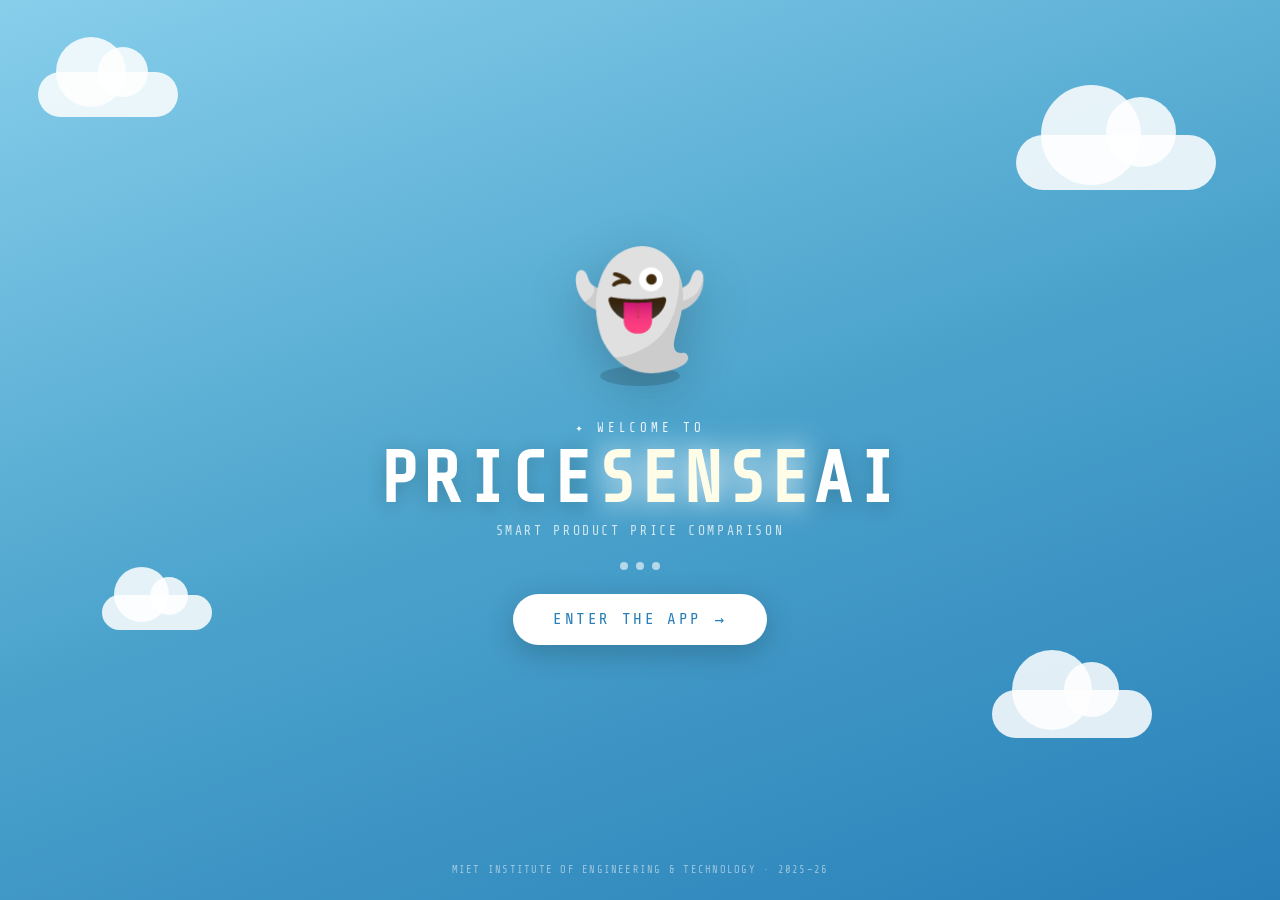
<file: frontend/index.html>
<!DOCTYPE html>
<html lang="en">
<head>
  <meta charset="UTF-8"/>
  <meta name="viewport" content="width=device-width, initial-scale=1.0"/>
  <meta name="description" content="PriceSenseAI — Compare book prices across Amazon, Flipkart & Snapdeal instantly"/>
  <title>PriceSenseAI — Smart Book Price Comparison</title>
  <link href="https://fonts.googleapis.com/css2?family=Share+Tech+Mono&family=Nunito:wght@300;400;600;700&display=swap" rel="stylesheet"/>
  <link rel="stylesheet" href="style.css"/>
</head>
<body>

<!-- ═══════════════════════════════════════════
     SPLASH SCREEN
═══════════════════════════════════════════ -->
<div id="splash">
  <div class="clouds">
    <div class="cloud c1"></div>
    <div class="cloud c2"></div>
    <div class="cloud c3"></div>
    <div class="cloud c4"></div>
  </div>

  <div class="splash-content">
    <div class="ghost-container">
      <div class="ghost-emoji">👻</div>
      <div class="ghost-shadow"></div>
    </div>

    <p class="splash-welcome">✦ WELCOME TO</p>
    <h1 class="splash-brand">PRICE<span>SENSE</span>AI</h1>
    <p class="splash-tagline">SMART PRODUCT PRICE COMPARISON</p>

    <div class="splash-dots">
      <span></span><span></span><span></span>
    </div>

    <button class="splash-btn" id="enterBtn" onclick="enterApp()">
      <span class="btn-text">ENTER THE APP</span>
      <span class="btn-arrow">→</span>
    </button>
  </div>

  <div class="splash-footer">
    MIET INSTITUTE OF ENGINEERING &amp; TECHNOLOGY · 2025–26
  </div>
</div>


<!-- ═══════════════════════════════════════════
     MAIN APP
═══════════════════════════════════════════ -->
<div id="app">

  <!-- HEADER -->
  <header id="header">
    <div class="header-inner">
      <div class="logo">
        <span class="logo-icon">👻</span>
        <div>
          <div class="logo-text">PRICE<span>SENSE</span>AI</div>
          <div class="logo-sub">Smart Product Price Comparison</div>
        </div>
      </div>
      <div class="header-right">
        <div class="status-dot"></div>
        <span class="badge">✦ AI POWERED</span>
      </div>
    </div>
  </header>

  <!-- HERO SECTION -->
  <section class="hero">
    <div class="hero-bg-text">COMPARE</div>
    <div class="hero-content">
      <div class="eyebrow">✦ REAL-TIME PRICE TRACKING ACROSS 3 PLATFORMS</div>
      <h1 class="hero-title">
        FIND THE <em>BEST</em><br/>PRICE FOR ANY<br/><em>PRODUCT</em>
      </h1>
      <p class="hero-sub">
        Compare prices across Amazon, Flipkart & Snapdeal instantly<br/>
        AI-powered predictions tell you the <strong>best time to buy</strong>.
      </p>

      <!-- SEARCH BOX -->
      <div class="search-container">
        <div class="search-box" id="searchBox">
          <span class="search-icon">🔍</span>
          <input
            type="text"
            id="searchInput"
            placeholder="Search phones, laptops, books..."
            autocomplete="off"
            spellcheck="false"
          />
          <button class="search-btn" id="searchBtn" onclick="doSearch()">
            COMPARE
          </button>
        </div>
        <div class="suggestions">
          <span class="sug-label">TRY:</span>
          <button class="sug-chip" onclick="quickSearch('iPhone 15')">iPhone 15</button>
          <button class="sug-chip" onclick="quickSearch('Atomic Habits')">Atomic Habits</button>
          <button class="sug-chip" onclick="quickSearch('MacBook Air M2')">MacBook Air M2</button>
          <button class="sug-chip" onclick="quickSearch('The Alchemist')">The Alchemist</button>
        </div>
      </div>
    </div>

    <!-- Floating stats -->
    <div class="hero-stats">
      <div class="stat-card">
        <div class="stat-num">3</div>
        <div class="stat-label">PLATFORMS</div>
      </div>
      <div class="stat-card">
        <div class="stat-num">⚡</div>
        <div class="stat-label">REAL-TIME</div>
      </div>
      <div class="stat-card">
        <div class="stat-num">🤖</div>
        <div class="stat-label">AI POWERED</div>
      </div>
    </div>
  </section>

  <!-- PATIENCE SCREEN (shows before loading) -->
  <div class="patience-screen" id="patienceScreen">
    <div class="patience-inner">
      <div class="patience-emoji-row" id="patienceEmojis">
        <span>📚</span><span>🔍</span><span>💰</span><span>⏳</span><span>🛒</span>
      </div>
      <p class="patience-title">Searching across the web...</p>
      <p class="patience-msg">
        <span id="patienceText">It will take a few moments, have patience! 😊</span>
      </p>
      <div class="patience-progress">
        <div class="patience-bar" id="patienceBar"></div>
      </div>
      <div class="patience-steps" id="patienceSteps">
        <div class="pstep" id="step1">🟡 Opening browser...</div>
        <div class="pstep" id="step2">⚪ Searching Amazon...</div>
        <div class="pstep" id="step3">⚪ Searching Flipkart...</div>
        <div class="pstep" id="step4">⚪ Searching Snapdeal...</div>
        <div class="pstep" id="step5">⚪ Comparing prices...</div>
      </div>
    </div>
  </div>

  <!-- ERROR BOX -->
  <div class="error-box" id="errorBox">
    <div class="error-emoji">📭</div>
    <h3>NO RESULTS FOUND</h3>
    <p id="errorMsg">Try a different book title or check your spelling.</p>
    <button class="retry-btn" onclick="resetSearch()">TRY AGAIN</button>
  </div>

  <!-- RESULTS SECTION -->
  <section class="results-section" id="resultsSection">

    <!-- Results Header -->
    <div class="results-header">
      <div class="results-meta">
        <div class="results-title">RESULTS FOR <span id="queryLabel"></span></div>
        <div class="results-count" id="resultsCount"></div>
      </div>
      <button class="new-search-btn" onclick="resetSearch()">+ NEW SEARCH</button>
    </div>

    <!-- Best Deal Banner -->
    <div class="best-banner" id="bestBanner">
      <div class="best-left">
        <div class="best-tag">★ BEST DEAL</div>
        <div class="best-book-title" id="bestTitle"></div>
        <div class="best-saving" id="bestSaving"></div>
      </div>
      <div class="best-right">
        <div class="best-price" id="bestPrice"></div>
        <div class="best-platform" id="bestPlatform"></div>
        <a class="view-deal-btn" id="bestLink" href="#" target="_blank">VIEW DEAL →</a>
      </div>
    </div>

    <!-- Platform Cards -->
    <div class="cards-grid" id="cardsGrid"></div>

    <!-- FUTURE PRICE PREDICTION -->
    <div class="prediction-section">
      <div class="section-header">
        <h2>🤖 AI PRICE PREDICTION</h2>
        <p>Based on historical price trends, here's what our model predicts</p>
      </div>
      <div class="prediction-cards" id="predictionCards">
        <!-- Filled by JS -->
      </div>
      <div class="prediction-disclaimer">
        ⚠️ Predictions are estimates based on historical data. Actual prices may vary.
      </div>
    </div>

    <!-- ALERT SECTION -->
    <div class="alert-section">
      <div class="alert-header">
        <span class="alert-icon">🔔</span>
        <div>
          <h3>PRICE DROP ALERTS</h3>
          <p>Get notified when the price drops below your target</p>
        </div>
      </div>
      <button class="set-alert-btn" id="openAlertBtn" onclick="openAlertPopup()">
        SET ALERT FOR THIS BOOK
      </button>
    </div>

  </section>

  <!-- HOW IT WORKS -->
  <section class="how-section">
    <h2 class="section-title">HOW IT WORKS</h2>
    <div class="steps-grid">
      <div class="step-card">
        <div class="step-num">01</div>
        <div class="step-icon">🔍</div>
        <h3>SEARCH</h3>
        <p>Type any book name and hit Compare</p>
      </div>
      <div class="step-card">
        <div class="step-num">02</div>
        <div class="step-icon">🤖</div>
        <h3>SCAN</h3>
        <p>AI scrapes Amazon, Flipkart & Snapdeal in real-time</p>
      </div>
      <div class="step-card">
        <div class="step-num">03</div>
        <div class="step-icon">💰</div>
        <h3>SAVE</h3>
        <p>See the best deal instantly and save money</p>
      </div>
      <div class="step-card">
        <div class="step-num">04</div>
        <div class="step-icon">📧</div>
        <h3>ALERT</h3>
        <p>Set price drop alerts and get email notifications</p>
      </div>
    </div>
  </section>

  <!-- FOOTER -->
  <footer>
    <div class="footer-logo">PRICE<span>SENSE</span>AI</div>
    <p>Project PriceSenseAI</p>
  </footer>

</div><!-- end #app -->


<!-- ═══════════════════════════════════════════
     EMAIL ALERT POPUP
═══════════════════════════════════════════ -->
<div class="popup-overlay" id="alertPopup">
  <div class="popup-box">
    <button class="popup-close" onclick="closeAlertPopup()">✕</button>

    <div class="popup-icon">🔔</div>
    <h2 class="popup-title">SET PRICE ALERT</h2>
    <p class="popup-sub" id="popupSub">We'll email you when the price drops!</p>

    <div class="popup-step" id="popupStep1">
      <label>YOUR EMAIL</label>
      <input type="email" id="popupEmail" placeholder="you@example.com"/>
      <label style="margin-top:1rem">TARGET PRICE (₹)</label>
      <input type="number" id="popupPrice" placeholder="e.g. 300"/>
      <button class="popup-submit-btn" onclick="submitAlert()">
        SET ALERT →
      </button>
    </div>

    <div class="popup-step popup-success" id="popupStep2">
      <div class="success-emoji">🎉</div>
      <h3>ALERT SET!</h3>
      <p id="successMsg"></p>
      <button class="popup-submit-btn" onclick="closeAlertPopup()">DONE</button>
    </div>
  </div>
</div>


<script src="app.js"></script>
</body>
</html>
</file>
<file: frontend/style.css>
/* ═══════════════════════════════════════════
   CSS VARIABLES & RESET
═══════════════════════════════════════════ */
*, *::before, *::after { box-sizing: border-box; margin: 0; padding: 0; }

:root {
  /* Sky blue palette */
  --sky:        #87CEEB;
  --sky-dark:   #4BA3CC;
  --sky-deeper: #2980b9;
  --sky-light:  #D6EFFC;
  --sky-pale:   #EEF8FD;

  /* App palette (white/light theme) */
  --bg:         #F0F8FF;
  --white:      #FFFFFF;
  --surface:    #FFFFFF;
  --surface2:   #E8F4FD;
  --border:     #B8DFF0;

  /* Text */
  --text:       #1a3a4a;
  --text-mid:   #2d6080;
  --muted:      #6699bb;

  /* Platform colors */
  --amazon:     #FF9900;
  --flipkart:   #2874F0;
  --snapdeal:   #E40046;

  /* Accents */
  --green:      #27ae60;
  --yellow:     #f39c12;

  /* Fonts */
  --mono: 'Share Tech Mono', monospace;
  --body: 'Nunito', sans-serif;

  /* Spacing */
  --radius: 16px;
  --radius-sm: 10px;
}

html { scroll-behavior: smooth; }

body {
  font-family: var(--body);
  background: var(--sky);
  color: var(--text);
  min-height: 100vh;
  overflow-x: hidden;
}

/* ═══════════════════════════════════════════
   SPLASH SCREEN
═══════════════════════════════════════════ */
#splash {
  position: fixed;
  inset: 0;
  background: linear-gradient(160deg, #87CEEB 0%, #4BA3CC 50%, #2980b9 100%);
  display: flex;
  flex-direction: column;
  align-items: center;
  justify-content: center;
  z-index: 9999;
  overflow: hidden;
  transition: opacity 0.9s ease, transform 0.9s ease;
}
#splash.fade-out {
  opacity: 0;
  transform: translateY(-40px);
  pointer-events: none;
}

/* Clouds */
.clouds { position: absolute; inset: 0; pointer-events: none; }
.cloud {
  position: absolute;
  background: rgba(255,255,255,0.85);
  border-radius: 50px;
}
.cloud::before, .cloud::after {
  content: '';
  position: absolute;
  background: rgba(255,255,255,0.85);
  border-radius: 50%;
}
.c1 { width: 140px; height: 45px; top: 8%; left: 3%; animation: drift1 9s ease-in-out infinite; }
.c1::before { width: 70px; height: 70px; top: -35px; left: 18px; }
.c1::after  { width: 50px; height: 50px; top: -25px; left: 60px; }

.c2 { width: 200px; height: 55px; top: 15%; right: 5%; animation: drift2 13s ease-in-out infinite; }
.c2::before { width: 100px; height: 100px; top: -50px; left: 25px; }
.c2::after  { width: 70px; height: 70px; top: -38px; left: 90px; }

.c3 { width: 110px; height: 35px; bottom: 30%; left: 8%; animation: drift1 11s ease-in-out infinite reverse; }
.c3::before { width: 55px; height: 55px; top: -28px; left: 12px; }
.c3::after  { width: 38px; height: 38px; top: -18px; left: 48px; }

.c4 { width: 160px; height: 48px; bottom: 18%; right: 10%; animation: drift2 8s ease-in-out infinite; }
.c4::before { width: 80px; height: 80px; top: -40px; left: 20px; }
.c4::after  { width: 55px; height: 55px; top: -28px; left: 72px; }

@keyframes drift1 {
  0%, 100% { transform: translateX(0) translateY(0); }
  50%       { transform: translateX(25px) translateY(-8px); }
}
@keyframes drift2 {
  0%, 100% { transform: translateX(0) translateY(0); }
  50%       { transform: translateX(-20px) translateY(10px); }
}

/* Ghost */
.splash-content {
  position: relative;
  z-index: 2;
  text-align: center;
  animation: splashIn 0.8s ease forwards;
}
@keyframes splashIn {
  from { opacity: 0; transform: translateY(30px); }
  to   { opacity: 1; transform: translateY(0); }
}

.ghost-container {
  position: relative;
  width: 140px;
  height: 140px;
  margin: 0 auto 1.5rem;
}
.ghost-emoji {
  font-size: 110px;
  line-height: 1;
  animation: ghostFloat 3s ease-in-out infinite;
  filter: drop-shadow(0 15px 25px rgba(0,0,0,0.2));
  display: block;
}
.ghost-shadow {
  width: 80px; height: 20px;
  background: rgba(0,0,0,0.15);
  border-radius: 50%;
  margin: 0 auto;
  animation: shadowPulse 3s ease-in-out infinite;
}
@keyframes ghostFloat {
  0%, 100% { transform: translateY(0) rotate(-3deg); }
  50%       { transform: translateY(-18px) rotate(3deg); }
}
@keyframes shadowPulse {
  0%, 100% { transform: scaleX(1); opacity: 0.4; }
  50%       { transform: scaleX(0.7); opacity: 0.2; }
}

.splash-welcome {
  font-family: var(--mono);
  font-size: 0.78rem;
  letter-spacing: 0.3em;
  color: rgba(255,255,255,0.9);
  margin-bottom: 0.5rem;
  animation: fadeUp 0.6s 0.4s both;
}
.splash-brand {
  font-family: var(--mono);
  font-size: clamp(2.5rem, 8vw, 4.5rem);
  letter-spacing: 0.06em;
  color: white;
  text-shadow: 0 4px 20px rgba(0,0,0,0.2);
  line-height: 1;
  animation: fadeUp 0.6s 0.5s both;
}
.splash-brand span { color: #fff3; text-shadow: 0 0 30px white; color: #fffde7; }

.splash-tagline {
  font-family: var(--mono);
  font-size: 0.82rem;
  letter-spacing: 0.2em;
  color: rgba(255,255,255,0.75);
  margin-top: 0.5rem;
  animation: fadeUp 0.6s 0.6s both;
}

.splash-dots {
  display: flex;
  gap: 8px;
  justify-content: center;
  margin: 1.5rem 0;
  animation: fadeUp 0.6s 0.7s both;
}
.splash-dots span {
  width: 8px; height: 8px;
  background: rgba(255,255,255,0.6);
  border-radius: 50%;
  animation: dotPulse 1.4s ease-in-out infinite;
}
.splash-dots span:nth-child(2) { animation-delay: 0.2s; }
.splash-dots span:nth-child(3) { animation-delay: 0.4s; }
@keyframes dotPulse {
  0%, 100% { transform: scale(1); opacity: 0.5; }
  50%       { transform: scale(1.5); opacity: 1; }
}

.splash-btn {
  background: white;
  color: var(--sky-deeper);
  border: none;
  padding: 1rem 2.5rem;
  border-radius: 999px;
  font-family: var(--mono);
  font-size: 1rem;
  letter-spacing: 0.15em;
  cursor: pointer;
  box-shadow: 0 8px 30px rgba(0,0,0,0.2);
  transition: transform 0.2s, box-shadow 0.2s;
  display: flex; align-items: center; gap: 0.8rem;
  animation: fadeUp 0.6s 0.9s both;
  margin: 0 auto;
}
.splash-btn:hover {
  transform: translateY(-4px) scale(1.03);
  box-shadow: 0 16px 40px rgba(0,0,0,0.25);
}
.splash-btn:active { transform: scale(0.97); }
.btn-arrow { transition: transform 0.2s; }
.splash-btn:hover .btn-arrow { transform: translateX(5px); }

.splash-footer {
  position: absolute;
  bottom: 1.5rem;
  font-family: var(--mono);
  font-size: 0.65rem;
  letter-spacing: 0.12em;
  color: rgba(255,255,255,0.5);
}

/* ═══════════════════════════════════════════
   MAIN APP
═══════════════════════════════════════════ */
#app {
  display: none;
  background: var(--bg);
  min-height: 100vh;
}
#app.visible { display: block; animation: appEnter 0.6s ease forwards; }
@keyframes appEnter {
  from { opacity: 0; transform: translateY(20px); }
  to   { opacity: 1; transform: translateY(0); }
}

/* ═══════════════════════════════════════════
   HEADER
═══════════════════════════════════════════ */
#header {
  background: white;
  border-bottom: 2px solid var(--sky-light);
  position: sticky; top: 0; z-index: 100;
  box-shadow: 0 2px 20px rgba(135,206,235,0.2);
}
.header-inner {
  max-width: 1100px;
  margin: 0 auto;
  padding: 1rem 2rem;
  display: flex; align-items: center; justify-content: space-between;
}
.logo {
  display: flex; align-items: center; gap: 0.8rem;
}
.logo-icon { font-size: 2rem; }
.logo-text {
  font-family: var(--mono);
  font-size: 1.3rem;
  letter-spacing: 0.05em;
  color: var(--text);
}
.logo-text span { color: var(--sky-dark); }
.logo-sub {
  font-family: var(--mono);
  font-size: 0.6rem;
  letter-spacing: 0.15em;
  color: var(--muted);
  text-transform: uppercase;
}
.header-right { display: flex; align-items: center; gap: 0.8rem; }
.status-dot {
  width: 8px; height: 8px;
  background: var(--green);
  border-radius: 50%;
  animation: pulse 2s ease-in-out infinite;
}
@keyframes pulse {
  0%, 100% { box-shadow: 0 0 0 0 rgba(39,174,96,0.4); }
  50%       { box-shadow: 0 0 0 6px rgba(39,174,96,0); }
}
.badge {
  background: var(--sky-pale);
  border: 1.5px solid var(--sky);
  color: var(--sky-dark);
  font-family: var(--mono);
  font-size: 0.68rem;
  padding: 0.3rem 0.9rem;
  border-radius: 999px;
  letter-spacing: 0.1em;
}

/* ═══════════════════════════════════════════
   HERO
═══════════════════════════════════════════ */
.hero {
  position: relative;
  background: linear-gradient(135deg, var(--sky-pale) 0%, white 50%, var(--sky-light) 100%);
  padding: 5rem 2rem 4rem;
  text-align: center;
  overflow: hidden;
}
.hero-bg-text {
  position: absolute;
  top: 50%; left: 50%;
  transform: translate(-50%, -50%);
  font-family: var(--mono);
  font-size: clamp(6rem, 20vw, 18rem);
  color: rgba(135,206,235,0.08);
  white-space: nowrap;
  pointer-events: none;
  letter-spacing: 0.1em;
}
.hero-content { position: relative; z-index: 2; max-width: 700px; margin: 0 auto; }

.eyebrow {
  font-family: var(--mono);
  font-size: 0.72rem;
  letter-spacing: 0.25em;
  color: var(--sky-dark);
  margin-bottom: 1.5rem;
  animation: fadeUp 0.5s 0.1s both;
}
.hero-title {
  font-family: var(--mono);
  font-size: clamp(2rem, 6vw, 4rem);
  line-height: 1.1;
  letter-spacing: 0.04em;
  color: var(--text);
  margin-bottom: 1.2rem;
  animation: fadeUp 0.5s 0.2s both;
}
.hero-title em {
  font-style: normal;
  color: var(--sky-dark);
  -webkit-text-stroke: 1px var(--sky-dark);
}
.hero-sub {
  font-size: 1rem;
  color: var(--text-mid);
  line-height: 1.7;
  max-width: 500px;
  margin: 0 auto 2.5rem;
  animation: fadeUp 0.5s 0.3s both;
}
.hero-sub strong { color: var(--sky-deeper); font-weight: 700; }

/* Search */
.search-container {
  max-width: 620px;
  margin: 0 auto;
  animation: fadeUp 0.5s 0.4s both;
}
.search-box {
  display: flex;
  align-items: center;
  background: white;
  border: 2px solid var(--sky);
  border-radius: var(--radius);
  overflow: hidden;
  transition: border-color 0.3s, box-shadow 0.3s;
  box-shadow: 0 4px 20px rgba(135,206,235,0.2);
}
.search-box:focus-within {
  border-color: var(--sky-dark);
  box-shadow: 0 4px 30px rgba(75,163,204,0.3);
}
.search-icon {
  padding: 0 0.8rem 0 1.2rem;
  font-size: 1.2rem;
}
.search-box input {
  flex: 1;
  border: none; outline: none;
  padding: 1rem 0.5rem;
  font-family: var(--mono);
  font-size: 0.95rem;
  color: var(--text);
  background: transparent;
}
.search-box input::placeholder { color: var(--muted); }
.search-btn {
  background: var(--sky-dark);
  color: white;
  border: none;
  padding: 1rem 1.8rem;
  font-family: var(--mono);
  font-size: 0.88rem;
  letter-spacing: 0.12em;
  cursor: pointer;
  transition: background 0.2s, transform 0.1s;
  white-space: nowrap;
}
.search-btn:hover { background: var(--sky-deeper); }
.search-btn:active { transform: scale(0.97); }
.search-btn:disabled { opacity: 0.5; cursor: not-allowed; }

.suggestions {
  display: flex;
  align-items: center;
  flex-wrap: wrap;
  gap: 0.5rem;
  margin-top: 1rem;
  justify-content: center;
}
.sug-label {
  font-family: var(--mono);
  font-size: 0.72rem;
  color: var(--muted);
  letter-spacing: 0.1em;
}
.sug-chip {
  background: white;
  border: 1.5px solid var(--border);
  color: var(--text-mid);
  padding: 0.3rem 0.9rem;
  border-radius: 999px;
  font-family: var(--mono);
  font-size: 0.72rem;
  cursor: pointer;
  transition: all 0.2s;
}
.sug-chip:hover {
  border-color: var(--sky-dark);
  color: var(--sky-dark);
  background: var(--sky-pale);
}

/* Hero stats */
.hero-stats {
  display: flex;
  justify-content: center;
  gap: 1.5rem;
  margin-top: 3rem;
  flex-wrap: wrap;
  animation: fadeUp 0.5s 0.5s both;
}
.stat-card {
  background: white;
  border: 1.5px solid var(--border);
  border-radius: var(--radius);
  padding: 1rem 1.8rem;
  text-align: center;
  box-shadow: 0 4px 15px rgba(135,206,235,0.15);
}
.stat-num {
  font-family: var(--mono);
  font-size: 1.6rem;
  color: var(--sky-dark);
  font-weight: bold;
}
.stat-label {
  font-family: var(--mono);
  font-size: 0.65rem;
  letter-spacing: 0.15em;
  color: var(--muted);
  margin-top: 0.2rem;
}

/* ═══════════════════════════════════════════
   PATIENCE SCREEN
═══════════════════════════════════════════ */
.patience-screen {
  display: none;
  background: white;
  min-height: 60vh;
  align-items: center;
  justify-content: center;
}
.patience-screen.active { display: flex; }

.patience-inner {
  max-width: 480px;
  width: 100%;
  margin: 3rem auto;
  text-align: center;
  padding: 2rem;
}
.patience-emoji-row {
  font-size: 2.5rem;
  display: flex;
  justify-content: center;
  gap: 0.8rem;
  margin-bottom: 1.5rem;
}
.patience-emoji-row span {
  display: inline-block;
  animation: emojiDance 1.2s ease-in-out infinite;
}
.patience-emoji-row span:nth-child(1) { animation-delay: 0s; }
.patience-emoji-row span:nth-child(2) { animation-delay: 0.15s; }
.patience-emoji-row span:nth-child(3) { animation-delay: 0.3s; }
.patience-emoji-row span:nth-child(4) { animation-delay: 0.45s; }
.patience-emoji-row span:nth-child(5) { animation-delay: 0.6s; }
@keyframes emojiDance {
  0%, 100% { transform: translateY(0) rotate(0); }
  25%       { transform: translateY(-10px) rotate(-5deg); }
  75%       { transform: translateY(-5px) rotate(5deg); }
}

.patience-title {
  font-family: var(--mono);
  font-size: 1.3rem;
  letter-spacing: 0.05em;
  color: var(--text);
  margin-bottom: 0.5rem;
}
.patience-msg {
  font-size: 1rem;
  color: var(--text-mid);
  margin-bottom: 2rem;
  min-height: 2rem;
}

.patience-progress {
  height: 6px;
  background: var(--sky-light);
  border-radius: 999px;
  overflow: hidden;
  margin-bottom: 2rem;
}
.patience-bar {
  height: 100%;
  background: linear-gradient(90deg, var(--sky), var(--sky-dark));
  border-radius: 999px;
  width: 0%;
  transition: width 1s ease;
}

.patience-steps {
  display: flex;
  flex-direction: column;
  gap: 0.7rem;
  text-align: left;
}
.pstep {
  font-family: var(--mono);
  font-size: 0.82rem;
  color: var(--muted);
  padding: 0.6rem 1rem;
  background: var(--sky-pale);
  border-radius: var(--radius-sm);
  border-left: 3px solid var(--border);
  transition: all 0.4s;
}
.pstep.active {
  color: var(--sky-deeper);
  border-left-color: var(--sky-dark);
  background: var(--sky-light);
}
.pstep.done {
  color: var(--green);
  border-left-color: var(--green);
  background: #f0fff4;
}

/* ═══════════════════════════════════════════
   ERROR BOX
═══════════════════════════════════════════ */
.error-box {
  display: none;
  text-align: center;
  max-width: 400px;
  margin: 3rem auto;
  padding: 2.5rem;
  background: white;
  border: 2px solid #fce4e4;
  border-radius: var(--radius);
}
.error-box.active { display: block; animation: fadeUp 0.4s forwards; }
.error-emoji { font-size: 3rem; margin-bottom: 0.8rem; }
.error-box h3 {
  font-family: var(--mono);
  font-size: 1rem;
  letter-spacing: 0.1em;
  margin-bottom: 0.5rem;
}
.error-box p { color: var(--muted); font-size: 0.9rem; margin-bottom: 1.5rem; }
.retry-btn {
  background: var(--sky-dark);
  color: white;
  border: none;
  padding: 0.8rem 2rem;
  border-radius: 999px;
  font-family: var(--mono);
  font-size: 0.82rem;
  letter-spacing: 0.1em;
  cursor: pointer;
  transition: background 0.2s;
}
.retry-btn:hover { background: var(--sky-deeper); }

/* ═══════════════════════════════════════════
   RESULTS SECTION
═══════════════════════════════════════════ */
.results-section {
  display: none;
  max-width: 1000px;
  margin: 0 auto;
  padding: 2.5rem 1.5rem;
}
.results-section.active { display: block; animation: fadeUp 0.5s forwards; }

.results-header {
  display: flex;
  align-items: center;
  justify-content: space-between;
  flex-wrap: wrap;
  gap: 1rem;
  margin-bottom: 2rem;
  padding-bottom: 1rem;
  border-bottom: 2px solid var(--sky-light);
}
.results-title {
  font-family: var(--mono);
  font-size: 1.1rem;
  letter-spacing: 0.06em;
  color: var(--text);
}
.results-title span { color: var(--sky-dark); }
.results-count {
  font-family: var(--mono);
  font-size: 0.75rem;
  color: var(--muted);
  letter-spacing: 0.1em;
}
.new-search-btn {
  background: var(--sky-pale);
  border: 1.5px solid var(--sky);
  color: var(--sky-dark);
  padding: 0.5rem 1.2rem;
  border-radius: 999px;
  font-family: var(--mono);
  font-size: 0.78rem;
  letter-spacing: 0.08em;
  cursor: pointer;
  transition: all 0.2s;
}
.new-search-btn:hover { background: var(--sky-light); }

/* Best deal banner */
.best-banner {
  background: linear-gradient(135deg, #e8f8ff 0%, #d0f0ff 100%);
  border: 2px solid var(--sky);
  border-radius: var(--radius);
  padding: 2rem;
  margin-bottom: 2rem;
  display: flex;
  align-items: center;
  justify-content: space-between;
  flex-wrap: wrap;
  gap: 1.5rem;
  box-shadow: 0 8px 30px rgba(135,206,235,0.2);
}
.best-tag {
  font-family: var(--mono);
  font-size: 0.7rem;
  letter-spacing: 0.2em;
  color: var(--sky-deeper);
  background: var(--sky-light);
  padding: 0.25rem 0.8rem;
  border-radius: 999px;
  display: inline-block;
  margin-bottom: 0.5rem;
}
.best-book-title {
  font-family: var(--mono);
  font-size: 1rem;
  color: var(--text);
  margin-bottom: 0.3rem;
  max-width: 400px;
}
.best-saving {
  font-size: 0.82rem;
  color: var(--text-mid);
  font-family: var(--mono);
}
.best-saving strong { color: var(--green); }
.best-price {
  font-family: var(--mono);
  font-size: 2.5rem;
  font-weight: bold;
  color: var(--sky-deeper);
  line-height: 1;
  margin-bottom: 0.2rem;
}
.best-platform {
  font-family: var(--mono);
  font-size: 0.72rem;
  letter-spacing: 0.12em;
  color: var(--muted);
  margin-bottom: 0.8rem;
}
.view-deal-btn {
  display: inline-block;
  background: var(--sky-dark);
  color: white;
  text-decoration: none;
  padding: 0.7rem 1.5rem;
  border-radius: var(--radius-sm);
  font-family: var(--mono);
  font-size: 0.82rem;
  letter-spacing: 0.1em;
  transition: background 0.2s, transform 0.1s;
}
.view-deal-btn:hover { background: var(--sky-deeper); transform: translateY(-2px); }

/* Cards Grid */
.cards-grid {
  display: grid;
  grid-template-columns: repeat(auto-fill, minmax(280px, 1fr));
  gap: 1.2rem;
  margin-bottom: 2rem;
}
.price-card {
  background: white;
  border: 2px solid var(--border);
  border-radius: var(--radius);
  padding: 1.5rem;
  position: relative;
  overflow: hidden;
  transition: transform 0.2s, border-color 0.2s, box-shadow 0.2s;
  animation: fadeUp 0.4s both;
}
.price-card:hover {
  transform: translateY(-4px);
  border-color: var(--sky);
  box-shadow: 0 10px 30px rgba(135,206,235,0.2);
}
.price-card.best-card {
  border-color: var(--sky-dark);
  background: linear-gradient(135deg, white 0%, var(--sky-pale) 100%);
}
.card-best-badge {
  position: absolute; top: 1rem; right: 1rem;
  background: var(--sky-dark); color: white;
  font-family: var(--mono); font-size: 0.62rem;
  padding: 0.2rem 0.6rem; border-radius: 999px;
  letter-spacing: 0.1em;
}
.card-platform-row {
  display: flex; align-items: center; gap: 0.6rem;
  margin-bottom: 1rem;
}
.platform-dot {
  width: 10px; height: 10px; border-radius: 50%;
  flex-shrink: 0;
}
.dot-amazon   { background: var(--amazon); }
.dot-flipkart { background: var(--flipkart); }
.dot-snapdeal { background: var(--snapdeal); }
.platform-label {
  font-family: var(--mono);
  font-size: 0.72rem;
  letter-spacing: 0.12em;
  color: var(--muted);
  text-transform: uppercase;
}
.card-title {
  font-size: 0.9rem;
  line-height: 1.45;
  color: var(--text);
  margin-bottom: 1rem;
  display: -webkit-box;
  -webkit-line-clamp: 2;
  line-clamp: 2;
  -webkit-box-orient: vertical;
  overflow: hidden;
}
.card-price-val {
  font-family: var(--mono);
  font-size: 2rem;
  color: var(--text);
  font-weight: bold;
}
.card-price-val small {
  font-size: 1rem;
  color: var(--muted);
  font-weight: normal;
}
.card-url {
  display: block;
  margin-top: 0.8rem;
  color: var(--sky-dark);
  font-family: var(--mono);
  font-size: 0.72rem;
  text-decoration: none;
  overflow: hidden;
  text-overflow: ellipsis;
  white-space: nowrap;
  opacity: 0.7;
  transition: opacity 0.2s;
}
.card-url:hover { opacity: 1; }

/* ═══════════════════════════════════════════
   PREDICTION SECTION
═══════════════════════════════════════════ */
.prediction-section {
  background: white;
  border: 2px solid var(--border);
  border-radius: var(--radius);
  padding: 2rem;
  margin-bottom: 2rem;
}
.section-header {
  margin-bottom: 1.5rem;
}
.section-header h2 {
  font-family: var(--mono);
  font-size: 1.1rem;
  letter-spacing: 0.06em;
  color: var(--text);
  margin-bottom: 0.3rem;
}
.section-header p {
  font-size: 0.85rem;
  color: var(--muted);
}

.prediction-cards {
  display: grid;
  grid-template-columns: repeat(auto-fill, minmax(200px, 1fr));
  gap: 1rem;
  margin-bottom: 1rem;
}
.pred-card {
  background: var(--sky-pale);
  border: 1.5px solid var(--sky-light);
  border-radius: var(--radius-sm);
  padding: 1.2rem;
  text-align: center;
}
.pred-period {
  font-family: var(--mono);
  font-size: 0.72rem;
  letter-spacing: 0.12em;
  color: var(--sky-dark);
  margin-bottom: 0.5rem;
}
.pred-price {
  font-family: var(--mono);
  font-size: 1.6rem;
  color: var(--text);
  font-weight: bold;
}
.pred-trend {
  font-size: 0.78rem;
  margin-top: 0.3rem;
  font-family: var(--mono);
}
.trend-up   { color: #e74c3c; }
.trend-down { color: var(--green); }
.trend-same { color: var(--muted); }

.prediction-disclaimer {
  font-family: var(--mono);
  font-size: 0.72rem;
  color: var(--muted);
  background: #fffbf0;
  border: 1px solid #f9e4b7;
  border-radius: var(--radius-sm);
  padding: 0.6rem 1rem;
}

/* ═══════════════════════════════════════════
   ALERT SECTION
═══════════════════════════════════════════ */
.alert-section {
  background: linear-gradient(135deg, var(--sky-pale), var(--sky-light));
  border: 2px solid var(--sky);
  border-radius: var(--radius);
  padding: 2rem;
  display: flex;
  align-items: center;
  justify-content: space-between;
  flex-wrap: wrap;
  gap: 1rem;
  margin-bottom: 2rem;
}
.alert-header {
  display: flex; align-items: flex-start; gap: 1rem;
}
.alert-icon { font-size: 2rem; }
.alert-header h3 {
  font-family: var(--mono);
  font-size: 1rem;
  letter-spacing: 0.06em;
  color: var(--text);
  margin-bottom: 0.2rem;
}
.alert-header p { font-size: 0.85rem; color: var(--text-mid); }
.set-alert-btn {
  background: var(--sky-dark);
  color: white;
  border: none;
  padding: 0.9rem 2rem;
  border-radius: 999px;
  font-family: var(--mono);
  font-size: 0.85rem;
  letter-spacing: 0.1em;
  cursor: pointer;
  transition: all 0.2s;
  white-space: nowrap;
  box-shadow: 0 4px 15px rgba(75,163,204,0.3);
}
.set-alert-btn:hover {
  background: var(--sky-deeper);
  transform: translateY(-2px);
  box-shadow: 0 8px 20px rgba(75,163,204,0.4);
}

/* ═══════════════════════════════════════════
   HOW IT WORKS
═══════════════════════════════════════════ */
.how-section {
  background: white;
  padding: 5rem 2rem;
  text-align: center;
}
.section-title {
  font-family: var(--mono);
  font-size: 1.8rem;
  letter-spacing: 0.1em;
  color: var(--text);
  margin-bottom: 3rem;
}
.steps-grid {
  display: grid;
  grid-template-columns: repeat(auto-fill, minmax(200px, 1fr));
  gap: 1.5rem;
  max-width: 1000px;
  margin: 0 auto;
}
.step-card {
  background: var(--sky-pale);
  border: 2px solid var(--border);
  border-radius: var(--radius);
  padding: 2rem 1.5rem;
  text-align: center;
  position: relative;
  transition: transform 0.2s, border-color 0.2s;
}
.step-card:hover {
  transform: translateY(-5px);
  border-color: var(--sky-dark);
}
.step-num {
  position: absolute;
  top: -1px; right: 1rem;
  font-family: var(--mono);
  font-size: 0.65rem;
  background: var(--sky-dark);
  color: white;
  padding: 0.15rem 0.5rem;
  border-radius: 0 0 6px 6px;
  letter-spacing: 0.1em;
}
.step-icon { font-size: 2.5rem; margin-bottom: 1rem; }
.step-card h3 {
  font-family: var(--mono);
  font-size: 0.9rem;
  letter-spacing: 0.1em;
  color: var(--text);
  margin-bottom: 0.5rem;
}
.step-card p {
  font-size: 0.85rem;
  color: var(--text-mid);
  line-height: 1.5;
}

/* ═══════════════════════════════════════════
   FOOTER
═══════════════════════════════════════════ */
footer {
  background: var(--text);
  color: rgba(255,255,255,0.7);
  text-align: center;
  padding: 3rem 2rem;
}
.footer-logo {
  font-family: var(--mono);
  font-size: 1.5rem;
  letter-spacing: 0.08em;
  color: white;
  margin-bottom: 0.8rem;
}
.footer-logo span { color: var(--sky); }
footer p {
  font-size: 0.82rem;
  line-height: 2;
}
.footer-links {
  margin-top: 0.8rem;
  font-family: var(--mono);
  font-size: 0.72rem;
  letter-spacing: 0.08em;
  color: rgba(255,255,255,0.4);
}

/* ═══════════════════════════════════════════
   EMAIL ALERT POPUP
═══════════════════════════════════════════ */
.popup-overlay {
  display: none;
  position: fixed; inset: 0;
  background: rgba(10,30,50,0.6);
  backdrop-filter: blur(6px);
  z-index: 9000;
  align-items: center;
  justify-content: center;
  padding: 1rem;
}
.popup-overlay.active { display: flex; }

.popup-box {
  background: white;
  border: 2px solid var(--sky);
  border-radius: var(--radius);
  padding: 2.5rem;
  max-width: 440px;
  width: 100%;
  position: relative;
  animation: popIn 0.4s cubic-bezier(0.34, 1.56, 0.64, 1) forwards;
  box-shadow: 0 20px 60px rgba(0,0,0,0.2);
}
@keyframes popIn {
  from { opacity: 0; transform: scale(0.85) translateY(20px); }
  to   { opacity: 1; transform: scale(1) translateY(0); }
}
.popup-close {
  position: absolute; top: 1rem; right: 1rem;
  background: var(--sky-pale); border: 1px solid var(--border);
  width: 32px; height: 32px;
  border-radius: 50%;
  font-size: 0.85rem; cursor: pointer;
  color: var(--muted);
  transition: all 0.2s;
  display: flex; align-items: center; justify-content: center;
}
.popup-close:hover { background: var(--sky-light); color: var(--text); }

.popup-icon { font-size: 3rem; text-align: center; margin-bottom: 0.8rem; }
.popup-title {
  font-family: var(--mono);
  font-size: 1.3rem;
  letter-spacing: 0.08em;
  text-align: center;
  color: var(--text);
  margin-bottom: 0.3rem;
}
.popup-sub {
  text-align: center;
  color: var(--muted);
  font-size: 0.85rem;
  margin-bottom: 2rem;
}

.popup-step label {
  display: block;
  font-family: var(--mono);
  font-size: 0.72rem;
  letter-spacing: 0.15em;
  color: var(--muted);
  margin-bottom: 0.4rem;
}
.popup-step input {
  width: 100%;
  background: var(--sky-pale);
  border: 1.5px solid var(--border);
  border-radius: var(--radius-sm);
  padding: 0.9rem 1rem;
  font-family: var(--mono);
  font-size: 0.95rem;
  color: var(--text);
  outline: none;
  transition: border-color 0.2s;
}
.popup-step input:focus { border-color: var(--sky-dark); }
.popup-step input::placeholder { color: var(--muted); }

.popup-submit-btn {
  width: 100%;
  margin-top: 1.5rem;
  background: var(--sky-dark);
  color: white;
  border: none;
  padding: 1rem;
  border-radius: var(--radius-sm);
  font-family: var(--mono);
  font-size: 0.9rem;
  letter-spacing: 0.12em;
  cursor: pointer;
  transition: background 0.2s, transform 0.1s;
}
.popup-submit-btn:hover { background: var(--sky-deeper); }
.popup-submit-btn:active { transform: scale(0.98); }

.popup-success { display: none; text-align: center; }
.popup-success.active { display: block; }
.success-emoji { font-size: 4rem; margin-bottom: 1rem; }
.popup-success h3 {
  font-family: var(--mono);
  font-size: 1.2rem;
  letter-spacing: 0.1em;
  color: var(--text);
  margin-bottom: 0.5rem;
}
.popup-success p { color: var(--text-mid); font-size: 0.9rem; margin-bottom: 1.5rem; }

/* ═══════════════════════════════════════════
   ANIMATIONS
═══════════════════════════════════════════ */
@keyframes fadeUp {
  from { opacity: 0; transform: translateY(20px); }
  to   { opacity: 1; transform: translateY(0); }
}

/* ═══════════════════════════════════════════
   RESPONSIVE
═══════════════════════════════════════════ */
@media (max-width: 768px) {
  .header-inner { padding: 0.8rem 1rem; }
  .logo-text { font-size: 1rem; }
  .hero { padding: 3rem 1rem 2rem; }
  .hero-bg-text { display: none; }
  .best-banner { flex-direction: column; }
  .best-right { width: 100%; display: flex; align-items: center; justify-content: space-between; }
  .results-section { padding: 1.5rem 1rem; }
  .how-section { padding: 3rem 1rem; }
  .alert-section { flex-direction: column; }
  .prediction-cards { grid-template-columns: repeat(2, 1fr); }
  footer { padding: 2rem 1rem; }
}

@media (max-width: 480px) {
  .splash-brand { font-size: 2.2rem; }
  .hero-title { font-size: 1.8rem; }
  .search-btn { padding: 1rem 1rem; font-size: 0.78rem; }
  .cards-grid { grid-template-columns: 1fr; }
  .steps-grid { grid-template-columns: 1fr 1fr; }
  .hero-stats { gap: 0.8rem; }
  .stat-card { padding: 0.8rem 1.2rem; }
  .prediction-cards { grid-template-columns: 1fr 1fr; }
}
</file>
